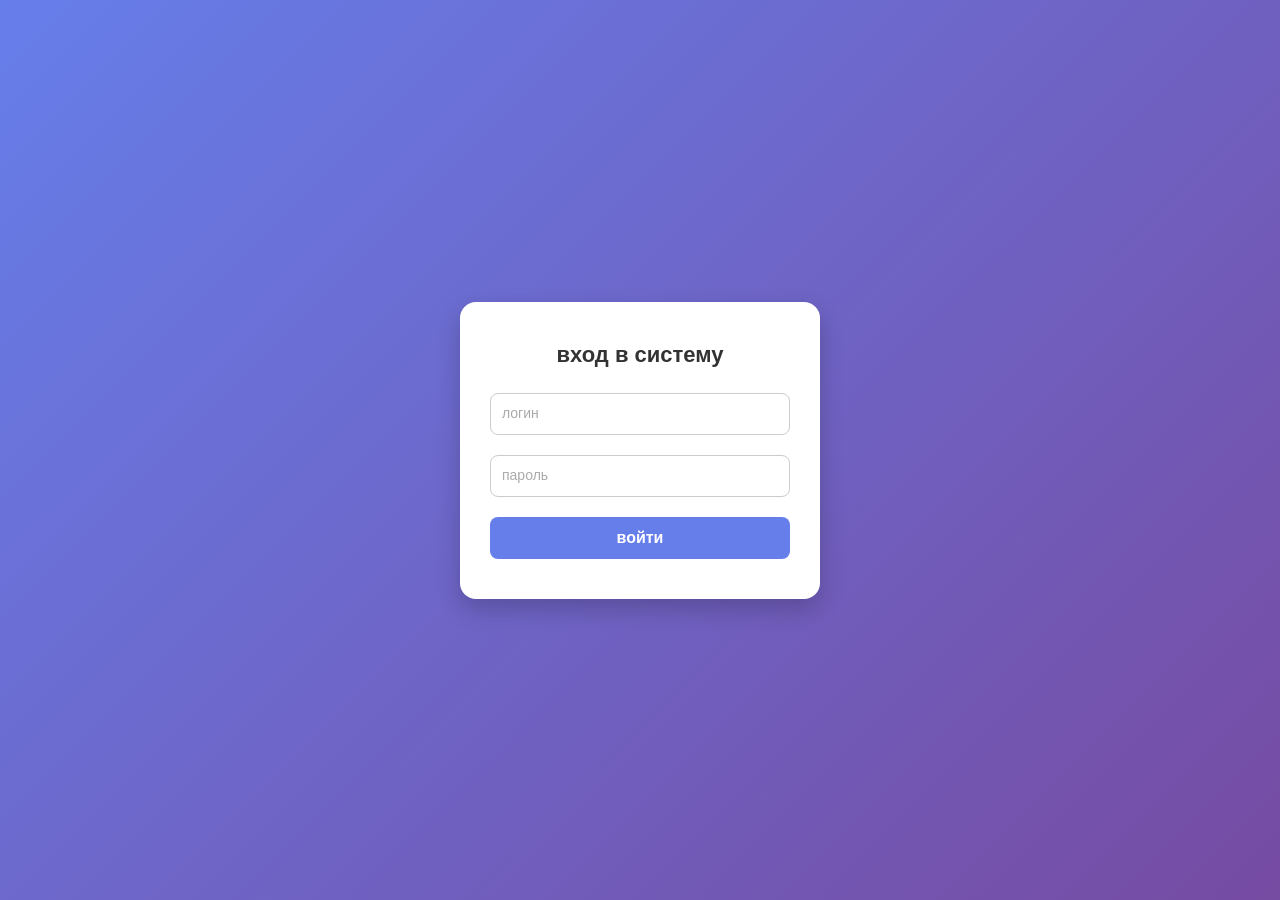
<file: Новая папка/index.html>
<!DOCTYPE html>
<html lang="ru">
<head>
  <meta charset="UTF-8">
  <title>авторизация</title>
  <link rel="stylesheet" href="style.css">
</head>
<body>

  <div class="card">
    <h2>вход в систему</h2>
    
    <form id="loginForm">
      <div class="input-group">
        <input type="text" id="login" placeholder=" " required>
        <label>логин</label>
      </div>
      
      <div class="input-group">
        <input type="password" id="password" placeholder=" " required>
        <label>пароль</label>
      </div>

      <button type="submit">войти</button>
    </form>

    <div id="message"></div>
  </div>

  <script src="script.js"></script>
</body>
</html>
</file>
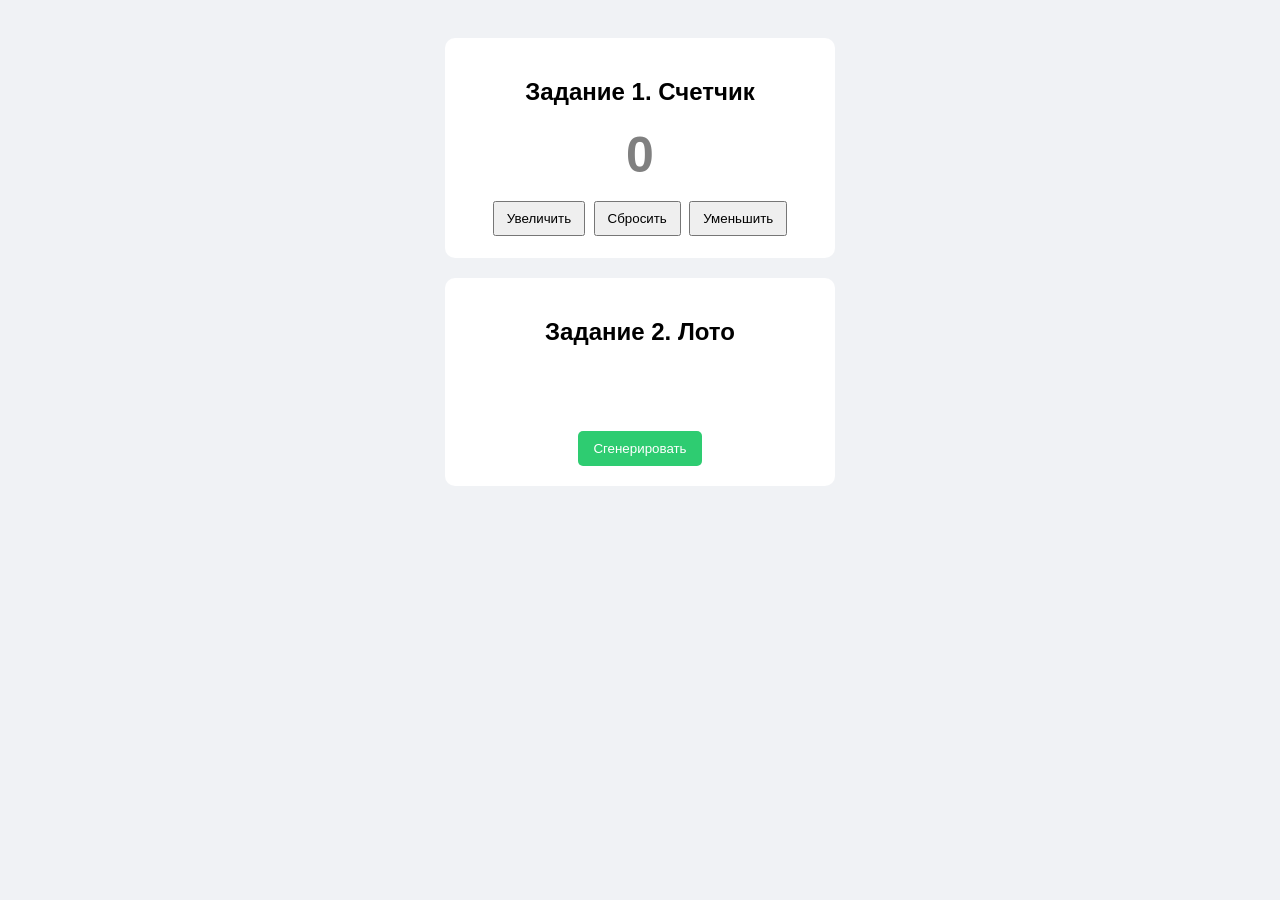
<file: практика/index.html>
<!DOCTYPE html>
<html lang="ru">
<head>
  <meta charset="UTF-8">
  <title>Практика — Счетчик и Лото</title>
  <link rel="stylesheet" href="style.css">
</head>
<body>

  
  <div class="block">
    <h2>Задание 1. Счетчик</h2>
    <div id="result" class="gray">0</div>
    <div class="buttons">
      <button id="plus">Увеличить</button>
      <button id="reset">Сбросить</button>
      <button id="minus">Уменьшить</button>
    </div>
  </div>

  
  <div class="block">
    <h2>Задание 2. Лото</h2>
    <div id="balls-box"></div>
    <button id="generate-btn">Сгенерировать</button>
  </div>

  <script src="script.js"></script>
</body>
</html>
</file>
<file: Новая папка/style.css>
* {
    box-sizing: border-box;
  }
  
  body {
    margin: 0;
    padding: 0;
    font-family: Arial, sans-serif;
    background: linear-gradient(135deg, #667eea 0%, #764ba2 100%);
    display: flex;
    justify-content: center;
    align-items: center;
    min-height: 100vh;
  }
  
  .card {
    background: #ffffff;
    padding: 40px 30px;
    border-radius: 16px;
    box-shadow: 0 10px 25px rgba(0, 0, 0, 0.2);
    width: 100%;
    max-width: 360px;
    text-align: center;
  }
  
  .card h2 {
    margin: 0 0 25px 0;
    color: #333333;
    font-size: 22px;
  }
  
  .input-group {
    position: relative;
    margin-bottom: 20px;
  }
  
  .input-group input {
    width: 100%;
    padding: 12px 10px;
    border: 1px solid #ccc;
    border-radius: 8px;
    outline: none;
    font-size: 14px;
  }
  
  .input-group label {
    position: absolute;
    left: 12px;
    top: 12px;
    color: #aaa;
    font-size: 14px;
    pointer-events: none;
    transition: 0.2s ease all;
  }
  
  .input-group input:focus ~ label,
  .input-group input:not(:placeholder-shown) ~ label {
    top: -8px;
    left: 8px;
    font-size: 11px;
    color: #667eea;
    background: #fff;
    padding: 0 4px;
  }
  
  .input-group input:focus {
    border-color: #667eea;
  }
  
  button {
    width: 100%;
    padding: 12px;
    border: none;
    border-radius: 8px;
    background: #667eea;
    color: #fff;
    font-size: 16px;
    font-weight: bold;
    cursor: pointer;
    transition: 0.2s;
  }
  
  button:hover {
    background: #5a67d8;
  }
  
  #message {
    margin-top: 20px;
    padding: 10px;
    border-radius: 8px;
    font-size: 14px;
    display: none;
  }
  
  #message.success {
    display: block;
    background: #e6fffa;
    color: #234e52;
    border: 1px solid #b2f5ea;
  }
  
  #message.error {
    display: block;
    background: #fff5f5;
    color: #9b2c2c;
    border: 1px solid #feb2b2;
  }
</file>
<file: практика/style.css>
body {
    font-family: Arial, sans-serif;
    background-color: #f0f2f5;
    padding: 30px;
    display: flex;
    flex-direction: column;
    align-items: center;
    gap: 20px;
  }
  
  .block {
    background: white;
    padding: 20px;
    border-radius: 10px;
    width: 350px;
    text-align: center;
  }
  
  
  #result {
    font-size: 50px;
    font-weight: bold;
    margin: 15px 0;
  }
  
  .green { color: green; }
  .gray { color: gray; }
  .red { color: red; }
  
  .buttons button {
    padding: 8px 12px;
    margin: 2px;
    cursor: pointer;
  }
  

  #balls-box {
    display: flex;
    justify-content: center;
    gap: 10px;
    margin-bottom: 15px;
    min-height: 50px;
  }
  

  .circle {
    width: 45px;
    height: 45px;
    background-color: #3498db;
    color: white;
    border-radius: 50%;
    display: flex;
    justify-content: center;
    align-items: center;
    font-weight: bold;
  }
  
  #generate-btn {
    padding: 10px 15px;
    background-color: #2ecc71;
    color: white;
    border: none;
    border-radius: 5px;
    cursor: pointer;
  }
</file>
